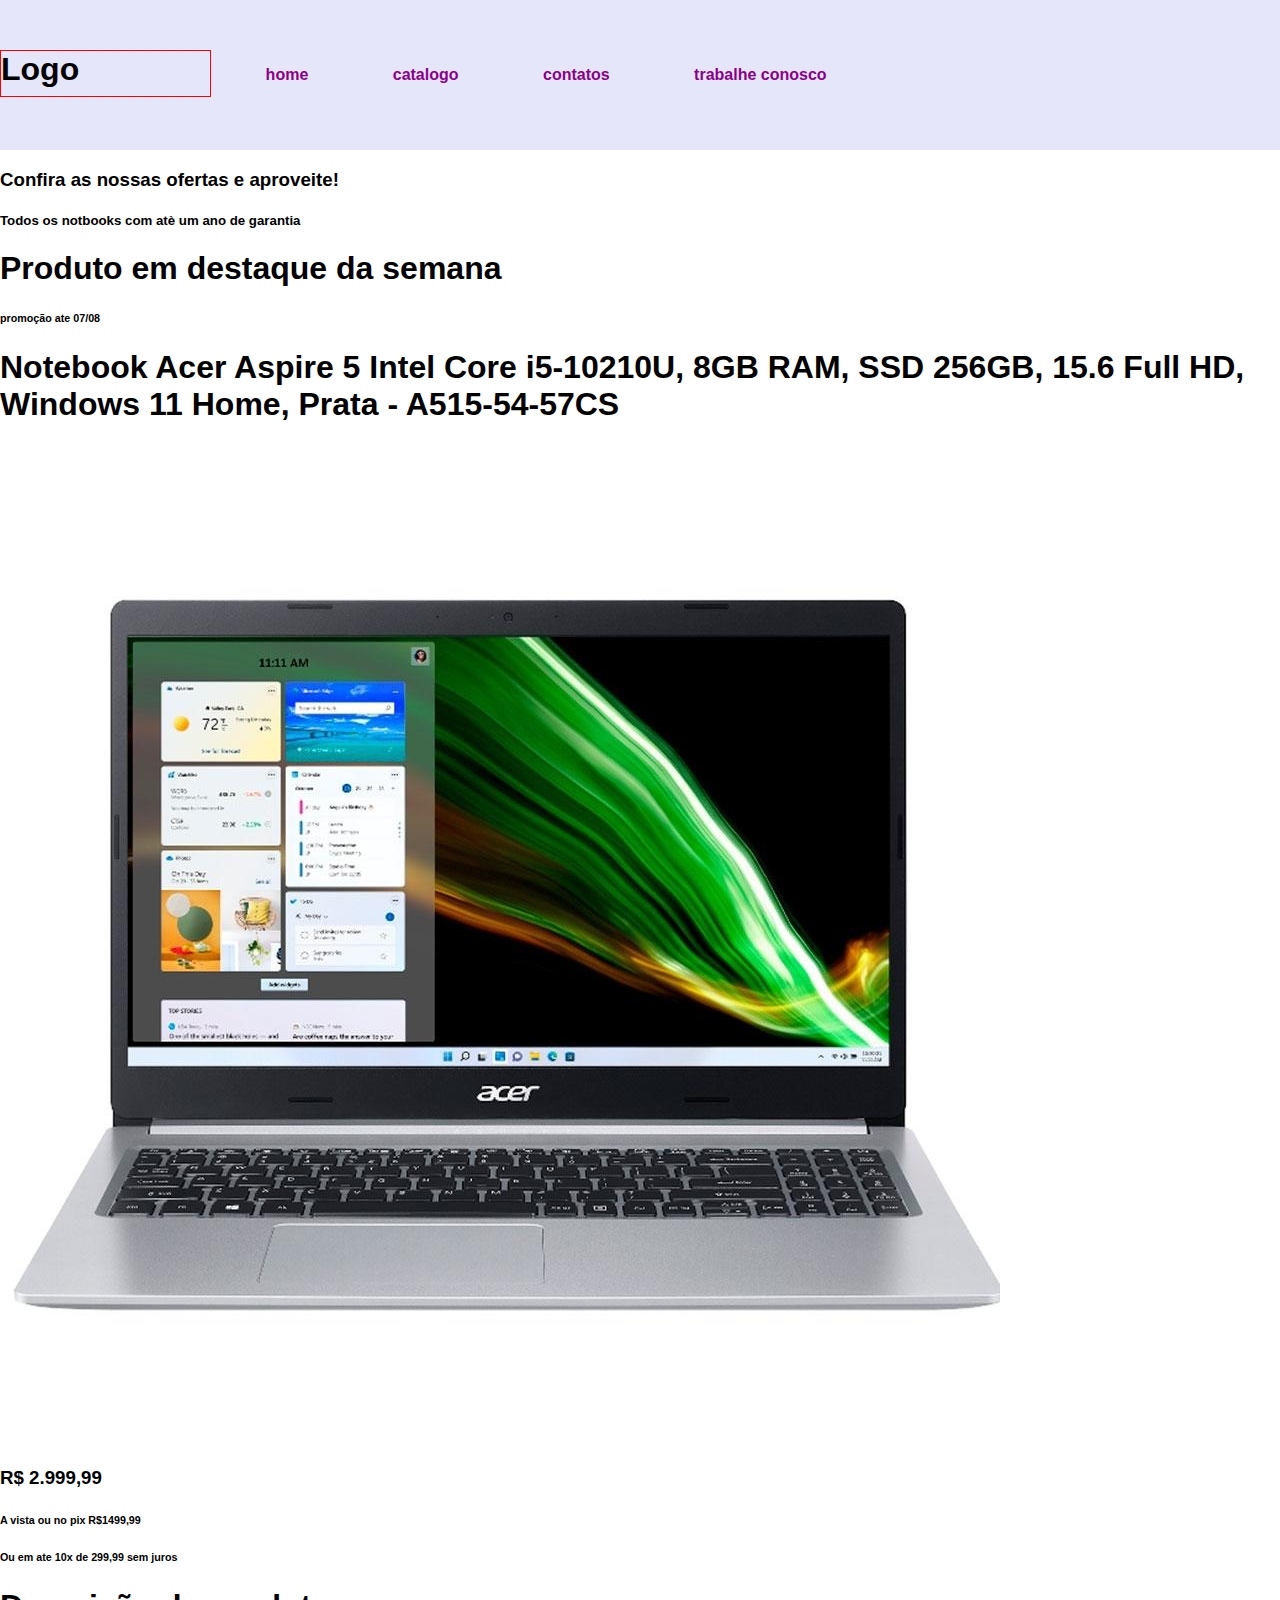
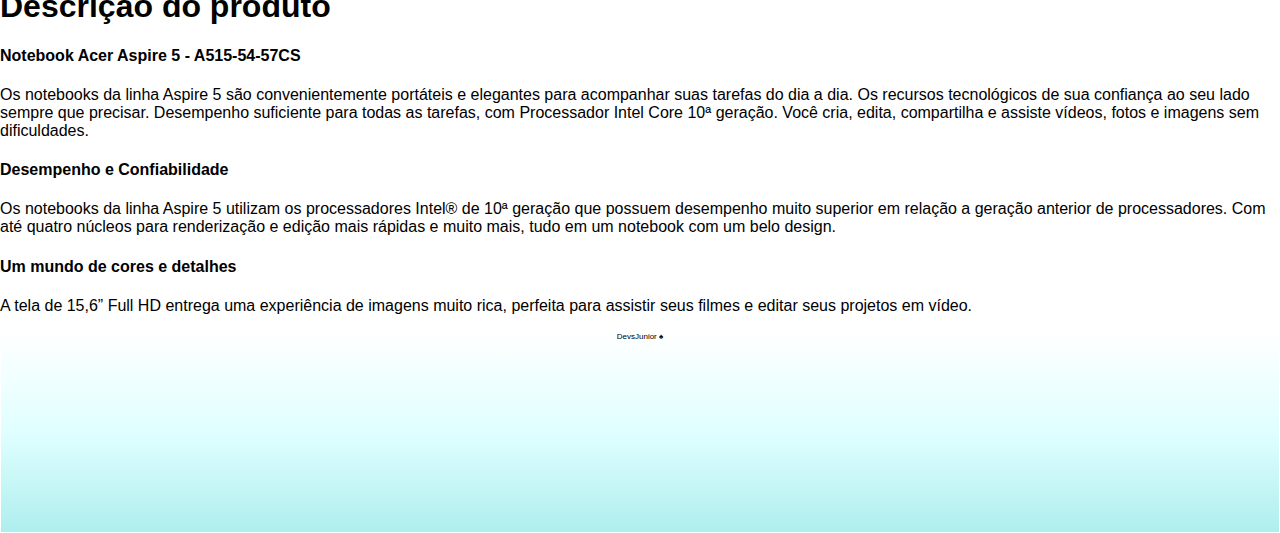
<file: index.html>
<!DOCTYPE html>
<html lang="pt-br">
<head>
    <meta charset="UTF-8">
    <meta http-equiv="X-UA-Compatible" content="IE=edge">
    <meta name="viewport" content="width=device-width, initial-scale=1.0">
    <link rel="stylesheet" type="text/css" href="styled.css">
    <title>EletroC&A</title>
</head>
<body class="alinhamento">
    <header class="cabecalho">
        <h1 class="logo">Logo</h1>
        <ul class="menu">
            <li><a href="./index.html">HOME</a></li>
            <li><a href="./pages/catalogo.html">CATALOGO</a></li>
            <li><a href="./pages/contatos.html">CONTATOS</a></li>
            <li><a href="./pages/trabalhe.html">TRABALHE CONOSCO</a></li>
        </ul>
    </header>
    <div class="pos-cabecalho">
    <h3>Confira as nossas ofertas e aproveite!</h3>
    <h5>Todos os notbooks com atè um ano de garantia</h5>
</div>
<h1 class="titulo-capa">Produto em destaque da semana</h1>
<h6 class="subtitulo-capa">promoção ate 07/08</h6>

<div class="promo">
    <h1>Notebook Acer Aspire 5 Intel Core i5-10210U, 8GB RAM, SSD 256GB, 15.6 Full HD, Windows 11 Home, Prata - A515-54-57CS    </h1>
    <img src="./imgs/not1.jpg" alt="notbook frente">
    <h3>R$ 2.999,99</h3>
    <h6>A vista ou no pix R$1499,99</h6>
    <h6>Ou em ate 10x de 299,99 sem juros</h6>
    <h1>Descrição do produto</h1>
    <h4>Notebook Acer Aspire 5 - A515-54-57CS</h4>
    <p>
        Os notebooks da linha Aspire 5 são convenientemente portáteis e elegantes para acompanhar suas tarefas do dia a dia. Os recursos tecnológicos de sua confiança ao seu lado sempre que precisar. Desempenho suficiente para todas as tarefas, com Processador Intel Core 10ª geração. Você cria, edita, compartilha e assiste vídeos, fotos e imagens sem dificuldades.</p>
    <h4>Desempenho e Confiabilidade</h4>
    <p>
        Os notebooks da linha Aspire 5 utilizam os processadores Intel® de 10ª geração que possuem desempenho muito superior em relação a geração anterior de processadores. Com até quatro núcleos para renderização e edição mais rápidas e muito mais, tudo em um notebook com um belo design.
        </p>
        <h4>Um mundo de cores e detalhes</h4>
    <p>
        A tela de 15,6” Full HD entrega uma experiência de imagens muito rica, perfeita para assistir seus filmes e editar seus projetos em vídeo.
        
        </p>
</div>

    <footer>
        DevsJunior &#9824
    </footer>
    <link rel="stylesheet" href="styled.css">
    
</body>
</html>
</file>
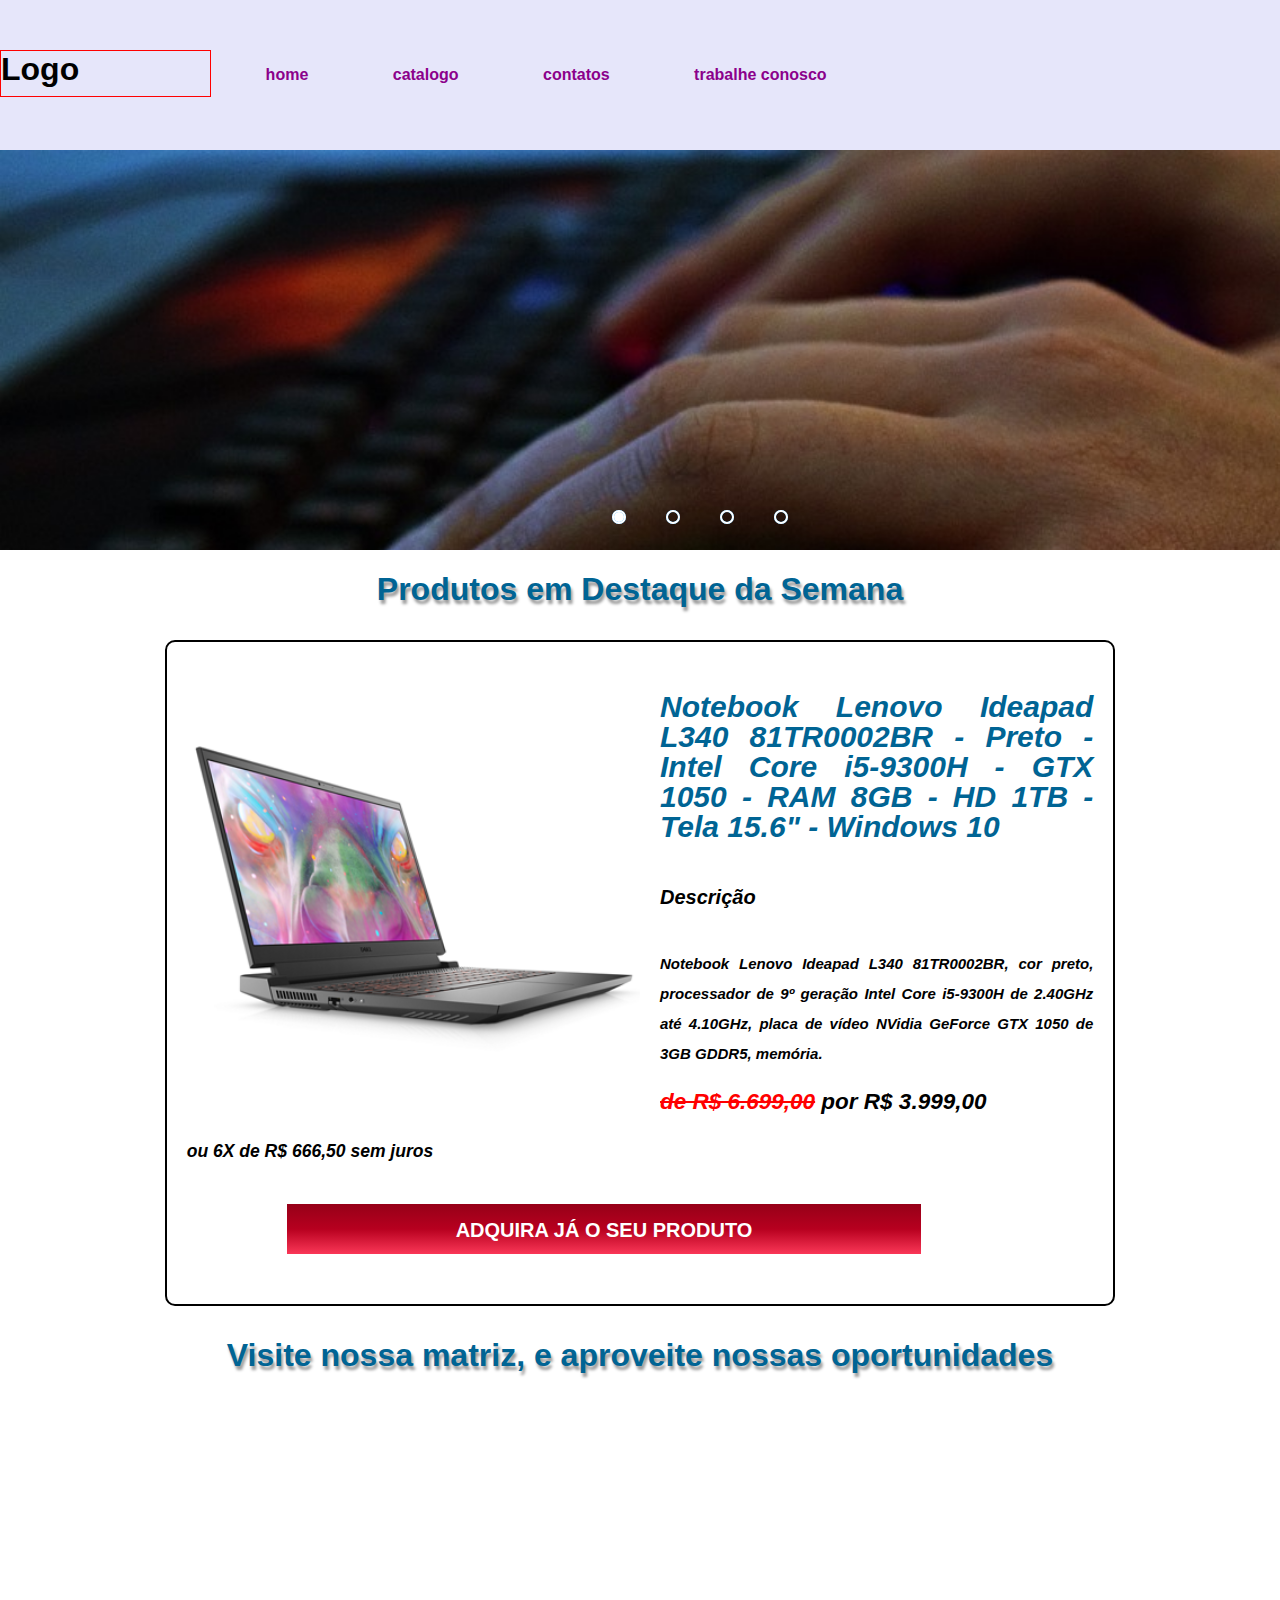
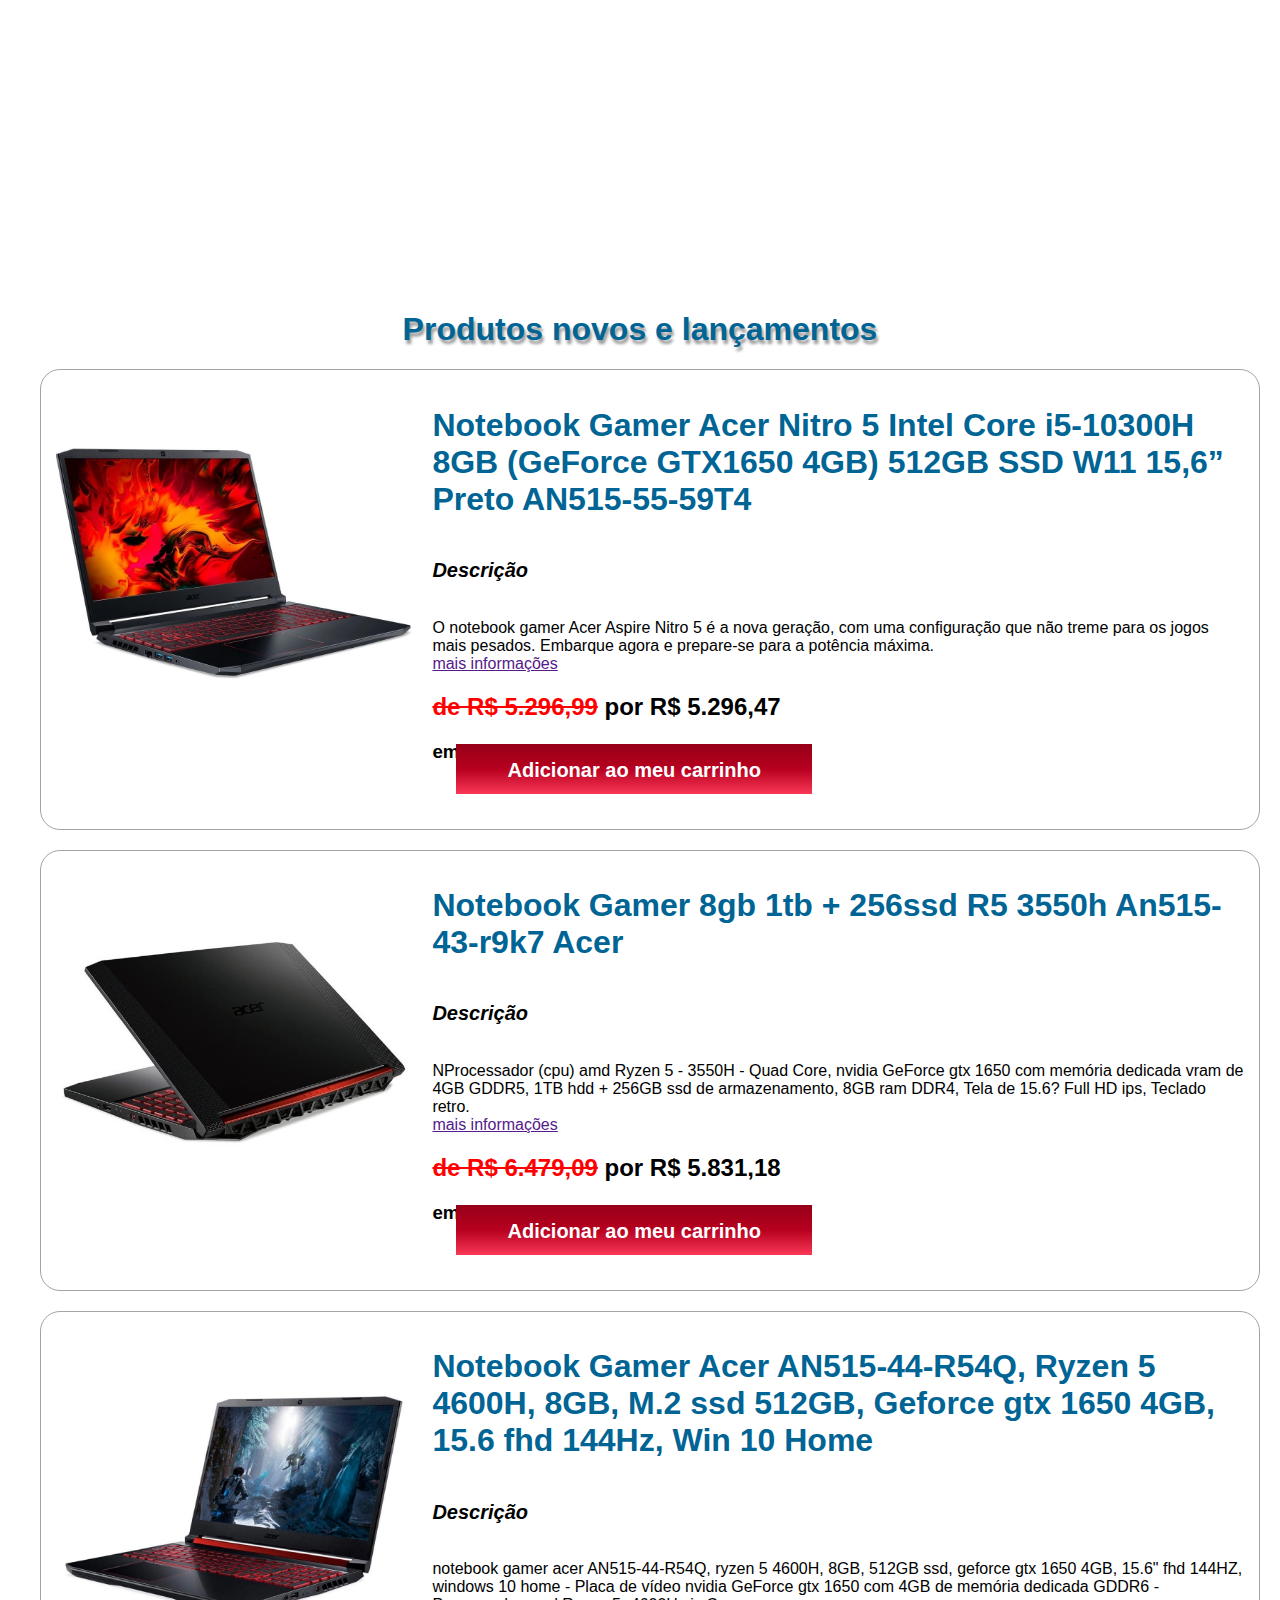
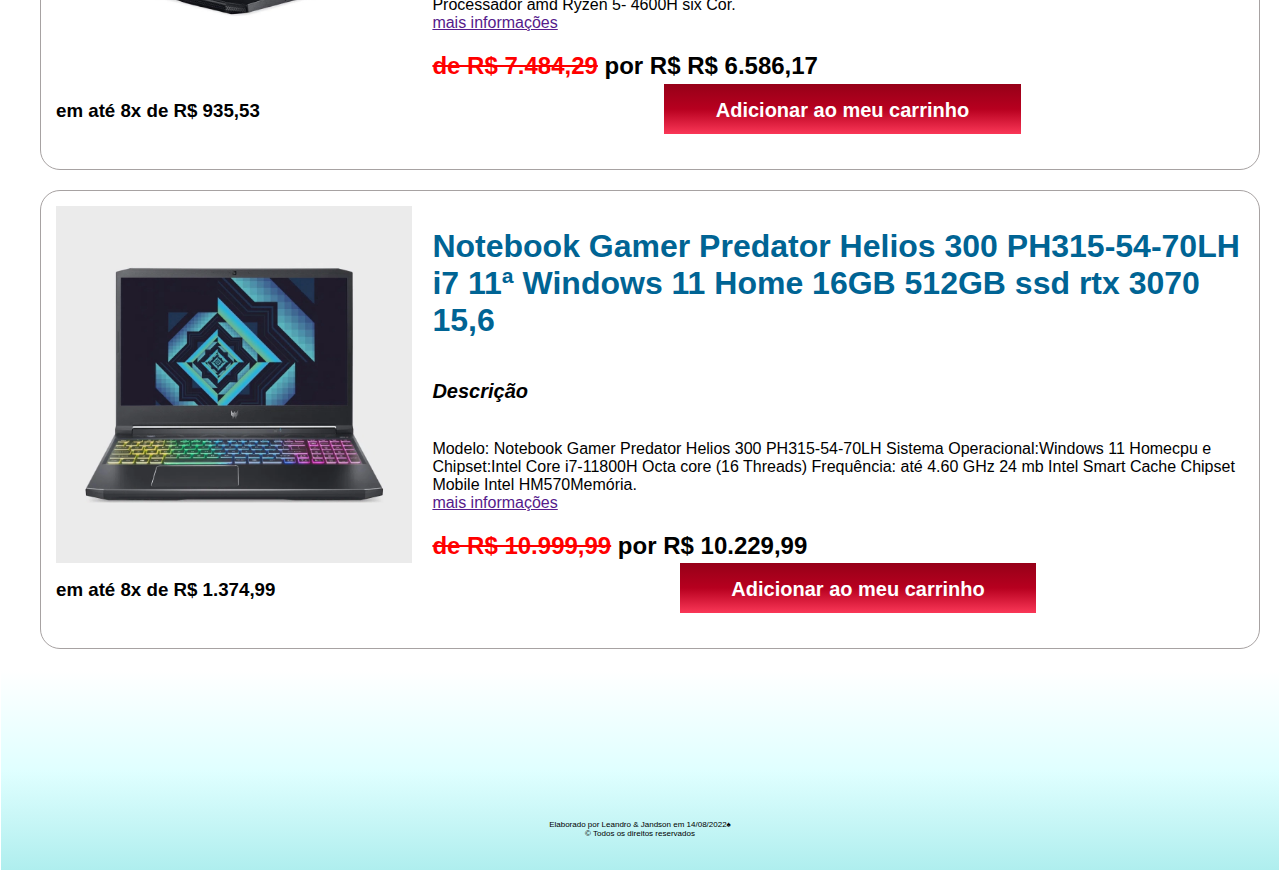
<file: pages/index.html>
<!DOCTYPE html>
<html lang="pt-br">
    <head>
        <meta charset="UTF-8">
        <meta http-equiv="X-UA-Compatible" content="IE=edge">
        <meta name="viewport" content="width=device-width, initial-scale=1.0">
        <link rel="stylesheet" type="text/css" href="../styled.css">
        <title>EletroC&A</title>
    </head>
    <body>
        <header>
            <h1 class="logo">Logo</h1>
            <ul class="menu">
                <li><a href="/">HOME</a></li>
                <li><a href="../pages/catalogo.html">CATALOGO</a></li>
                <li><a href="../pages/contatos.html">CONTATOS</a></li>
                <li><a href="../pages/trabalhe.html">TRABALHE CONOSCO</a></li>
            </ul>
        </header>            
        <div class="slider">
            <div class="slides">
                <!--Início rádio buttons-->
                <input type="radio" name="radio-btn" id="radio1">
                <input type="radio" name="radio-btn" id="radio2">
                <input type="radio" name="radio-btn" id="radio3">
                <input type="radio" name="radio-btn" id="radio4">
                <!--Fim rádio buttons-->

                <!--slide imagens-->
                <div class="slide first">
                    <img class="imagens" src="../imgs/keyboard.jpg">
                </div>

                <div class="slide">
                    <img class="imagens" src="../imgs/gamer.jpg">
                </div>

                <div class="slide">
                    <img class="imagens" src="../imgs/gaming.jpg">
                </div>

                <div class="slide">
                    <img class="imagens" src="../imgs/gamer02.jpg">
                </div>

                <!--Fim slide imagens-->

                <!--Começo navegação-->
                <div class="navegacao">
                    <div class="auto-btn1"></div>
                    <div class="auto-btn2"></div>
                    <div class="auto-btn3"></div>
                    <div class="auto-btn4"></div>
                </div>

            </div>

            <div class="manual-navegacao">
                <label for="radio1" class="manual-btn"></label>
                <label for="radio2" class="manual-btn"></label>
                <label for="radio3" class="manual-btn"></label>
                <label for="radio4" class="manual-btn"></label>
            </div>

        </div>

        <!--termina aqui-->
        <main>
            <section>
                <h1 class="titulo-secoes">Produtos em Destaque da Semana</h1>
                <ul class="opcoes">
                    <li>
                        <img class="promocao-principal" src="../imgs/notebook.png">
                        <h1 class="text-box, titulo-anuncio">Notebook Lenovo Ideapad L340 81TR0002BR - Preto - Intel Core i5-9300H - GTX 1050 - RAM 8GB - HD 1TB - Tela 15.6" - Windows 10</h1>  
                        <h2 class="text-box">Descrição</h2>
                        <p>Notebook Lenovo Ideapad L340 81TR0002BR, cor preto, processador de 9º geração Intel Core i5-9300H de 2.40GHz até 4.10GHz, placa de vídeo NVidia GeForce GTX 1050 de 3GB GDDR5, memória.
                        <h2><span class="riscado">de R$ 6.699,00</span> por R$ 3.999,00</h2>
                        <h3>ou 6X de R$ 666,50 sem juros</h3>
                        <button class="adquira-produto">ADQUIRA JÁ O SEU PRODUTO</button>
                    </li>
                </ul>       
            </section>

            <section>
                <h1 class="titulo-secoes">Visite nossa matriz, e aproveite nossas oportunidades</h1>
                <div>
                    <iframe class="mapa-local" src="https://www.google.com/maps/embed?pb=!1m18!1m12!1m3!1d3696.260510563823!2d-51.411275282445075!3d-22.116040975865374!2m3!1f0!2f0!3f0!3m2!1i1024!2i768!4f13.1!3m3!1m2!1s0x9493f43dcb839edf%3A0x4938875dc526bddd!2sPrudenshopping!5e0!3m2!1spt-BR!2sbr!4v1656970861054!5m2!1spt-BR!2sbr" width="" height="" style="border:0;" allowfullscreen="" loading="lazy" referrerpolicy="no-referrer-when-downgrade"></iframe>
                </div>
            </section>

            <section>
                <div>
                    <h1 class="titulo-secoes">Produtos novos e lançamentos</h1>
                    <ul>
                        <li class="produtos-novos-lancamentos">
                            <img class="imagem-produtos-lancamentos" src="../imgs/notebook_01.webp">
                            <h1 class="text-box, titulo-anuncio">Notebook Gamer Acer Nitro 5 Intel Core i5-10300H 8GB (GeForce GTX1650 4GB) 512GB SSD W11 15,6” Preto AN515-55-59T4</h1>  
                            <h2 class="text-box">Descrição</h2>
                            <p>O notebook gamer Acer Aspire Nitro 5 é a nova geração, com uma configuração que não treme para os jogos mais pesados. Embarque agora e prepare-se para a potência máxima.<br>
                            <a href="">mais informações</a> </p>
                            <h2><span class="riscado">de R$ 5.296,99</span> por R$ 5.296,47</h2>
                            <h3 class="inline">em até 12x de R$ 441,41</h3>
                            <button class="adicionar-carrinho">Adicionar ao meu carrinho</button>
                        </li>

                        <li class="produtos-novos-lancamentos">
                            <img class="imagem-produtos-lancamentos" src="../imgs/notebook_02.webp">
                            <h1 class="text-box, titulo-anuncio">Notebook Gamer 8gb 1tb + 256ssd R5 3550h An515-43-r9k7 Acer</h1>  
                            <h2 class="text-box">Descrição</h2>
                            <p>NProcessador (cpu) amd Ryzen 5 - 3550H - Quad Core, nvidia GeForce gtx 1650 com memória dedicada vram de 4GB GDDR5, 1TB hdd + 256GB ssd de armazenamento, 8GB ram DDR4, Tela de 15.6? Full HD ips, Teclado retro.<br>
                            <a href="">mais informações</a></p>
                            <h2><span class="riscado">de R$ 6.479,09</span> por R$ 5.831,18</h2>
                            <h3 class="inline">em até 8x de R$ 728,89</h3>
                            <button class="adicionar-carrinho">Adicionar ao meu carrinho</button>
                        </li>
                        
                        <li class="produtos-novos-lancamentos">
                            <img class="imagem-produtos-lancamentos" src="../imgs/notebook_03.webp">
                            <h1 class="text-box, titulo-anuncio">Notebook Gamer Acer AN515-44-R54Q, Ryzen 5 4600H, 8GB, M.2 ssd 512GB, Geforce gtx 1650 4GB, 15.6 fhd 144Hz, Win 10 Home</h1>  
                            <h2 class="text-box">Descrição</h2>
                            <p>notebook gamer acer AN515-44-R54Q, ryzen 5 4600H, 8GB, 512GB ssd, geforce gtx 1650 4GB, 15.6" fhd 144HZ, windows 10 home - Placa de vídeo nvidia GeForce gtx 1650 com 4GB de memória dedicada GDDR6 - Processador amd Ryzen 5- 4600H six Cor.<br>
                            <a href="">mais informações</a></p>
                            <h2><span class="riscado">de R$ 7.484,29</span> por R$ R$ 6.586,17</h2>
                            <h3 class="inline">em até 8x de R$ 935,53</h3>
                            <button class="adicionar-carrinho">Adicionar ao meu carrinho</button>
                        </li>
                        



                        <li class="produtos-novos-lancamentos">
                            <img class="imagem-produtos-lancamentos" src="../imgs/notebook_04.webp">
                            <h1 class="text-box, titulo-anuncio">Notebook Gamer Predator Helios 300 PH315-54-70LH i7 11ª Windows 11 Home 16GB 512GB ssd rtx 3070 15,6</h1>  
                            <h2 class="text-box">Descrição</h2>
                            <p>Modelo: Notebook Gamer Predator Helios 300 PH315-54-70LH Sistema Operacional:Windows 11 Homecpu e Chipset:Intel Core i7-11800H Octa core (16 Threads) Frequência: até 4.60 GHz 24 mb Intel Smart Cache Chipset Mobile Intel HM570Memória.</h2><br>
                            <a href="">mais informações</a></p>
                            <h2><span class="riscado">de R$ 10.999,99</span> por R$ 10.229,99</h2>
                            <h3 class="inline">em até 8x de R$ 1.374,99</h3>
                            <button class="adicionar-carrinho">Adicionar ao meu carrinho</button>
                        </li>

                    </ul>
                </div>
            </section>
                
        </main>

        <footer>
            <div class="rodape">Elaborado por Leandro & Jandson 
            em 14/08/2022&#9824<br>
            &#xa9 Todos os direitos reservados
            </div>
        </footer>
                
        <script src="../index.js"></script>
    </body>
</html>
</file>
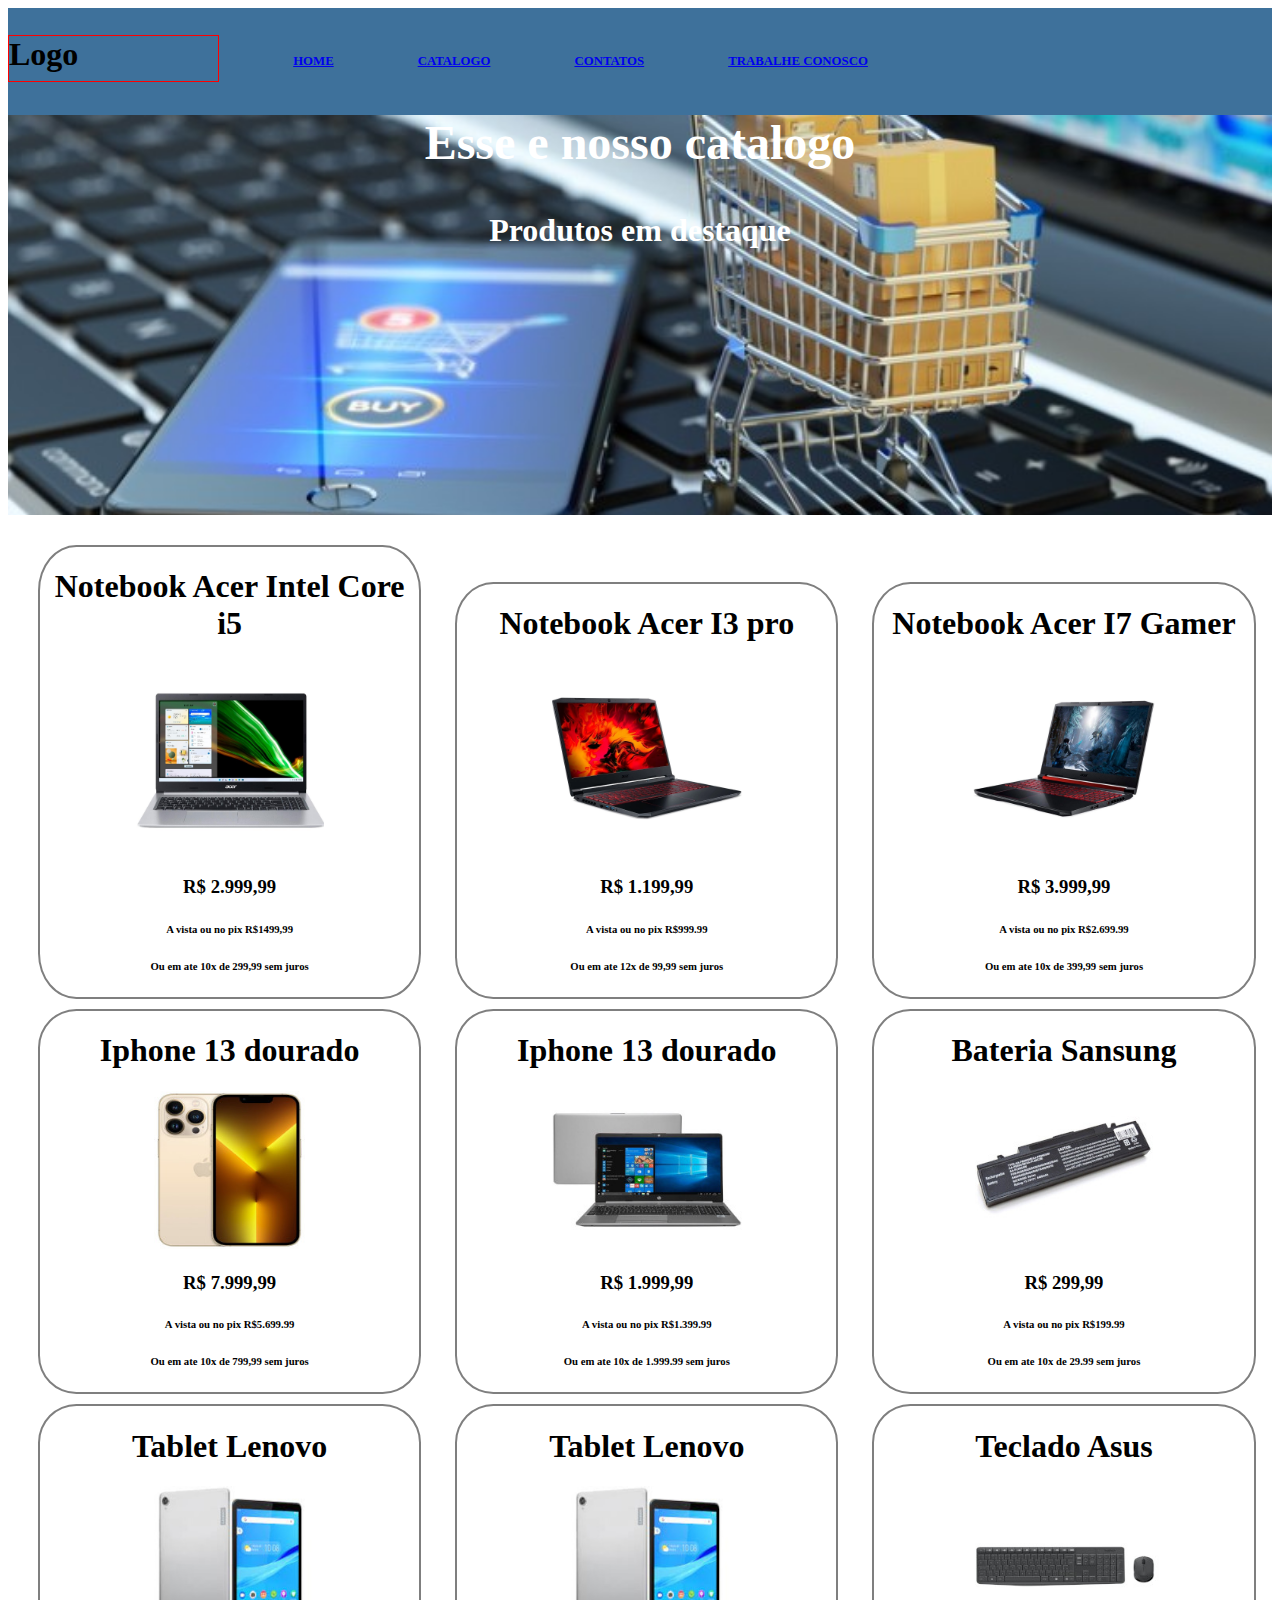
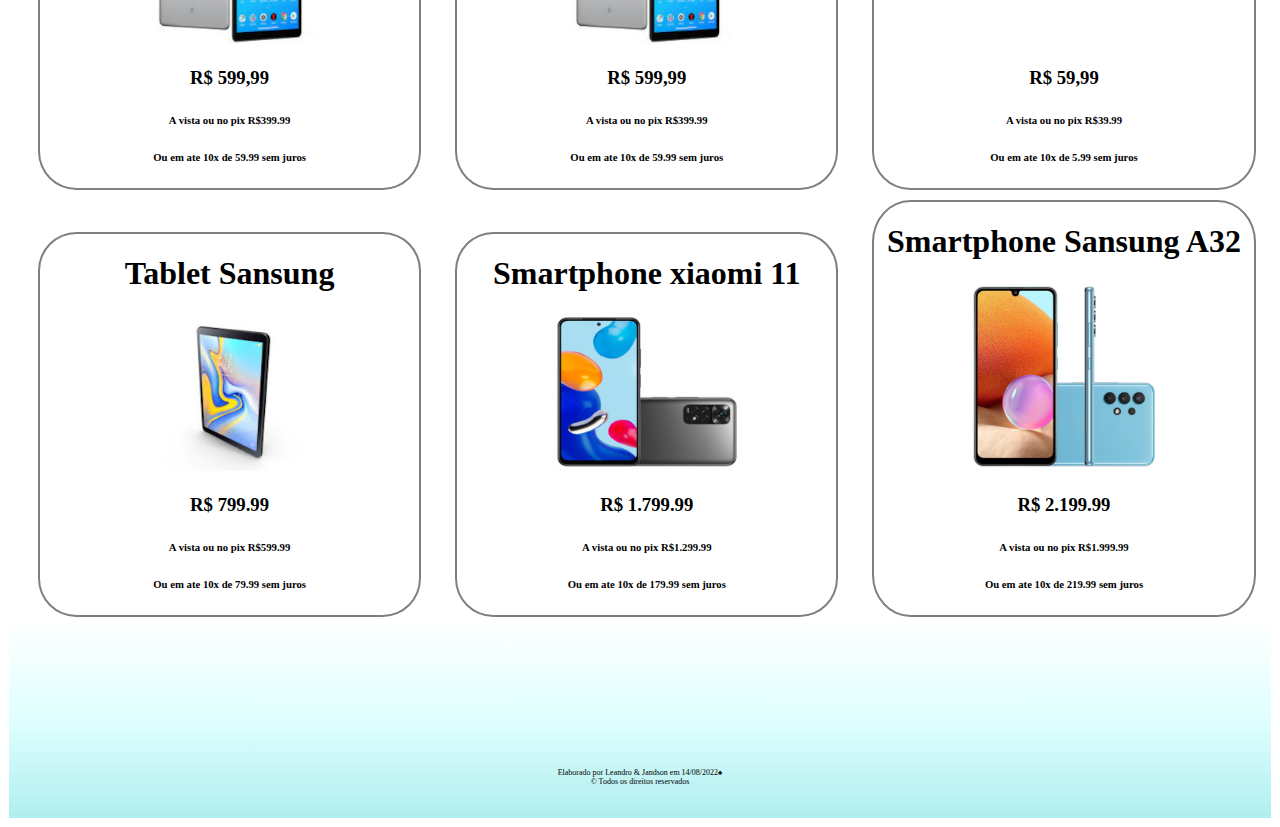
<file: pages/catalogo.html>
<!DOCTYPE html>
<html lang="pt-br">

<head>
    <meta charset="UTF-8">
    <meta http-equiv="X-UA-Compatible" content="IE=edge">
    <meta name="viewport" content="width=device-width, initial-scale=1.0">
    <title>EletroC&A</title>
</head>

<body>
    <header class="alinhamento">
        <h1 class="logo">Logo</h1>
        <ul class="menu">
            <li><a href="./index.html">HOME</a></li>
            <li><a href="./catalogo.html">CATALOGO</a></li>
            <li><a href="./contatos.html">CONTATOS</a></li>
            <li><a href="./trabalhe.html">TRABALHE CONOSCO</a></li>
        </ul>
    </header>
    <div class="titulos">
        <h2>Esse e nosso catalogo</h2>
        <h4>Produtos em destaque</h4>
    </div>
    <div class="catalogo1">
        <div class="prod">
            <h1>Notebook Acer Intel Core i5</h1>
            <img class="img" src="../imgs/not1.jpg" alt="notbook1">
            <h3>R$ 2.999,99</h3>
            <h6>A vista ou no pix R$1499,99</h6>
            <h6>Ou em ate 10x de 299,99 sem juros</h6>
        </div>
        <div class="prod">
            <h1>Notebook Acer I3 pro </h1>
            <img class="img2" src="../imgs/notebook_01.webp" alt="notbook2">
            <h3>R$ 1.199,99</h3>
            <h6>A vista ou no pix R$999.99</h6>
            <h6>Ou em ate 12x de 99,99 sem juros</h6>
        </div>
        <div class="prod">
            <h1>Notebook Acer I7 Gamer </h1>
            <img class="img" src="../imgs/notebook_03.webp" alt="notbook3">
            <h3>R$ 3.999,99</h3>
            <h6>A vista ou no pix R$2.699.99</h6>
            <h6>Ou em ate 10x de 399,99 sem juros</h6>
        </div>
        <div class="prod">
            <h1>Iphone 13 dourado </h1>
            <img class="img" src="../imgs/catalogo/iphone13.jpg" alt="Iphone13">
            <h3>R$ 7.999,99</h3>
            <h6>A vista ou no pix R$5.699.99</h6>
            <h6>Ou em ate 10x de 799,99 sem juros</h6>
        </div>
        <div class="prod">
            <h1>Iphone 13 dourado </h1>
            <img class="img" src="../imgs/catalogo/hp.jpg" alt="NotHp">
            <h3>R$ 1.999,99</h3>
            <h6>A vista ou no pix R$1.399.99</h6>
            <h6>Ou em ate 10x de 1.999.99 sem juros</h6>
        </div>
        <div class="prod">
            <h1>Bateria Sansung </h1>
            <img class="img" src="../imgs/catalogo/bateriasansung.jpg" alt="bateriasansung">
            <h3>R$ 299,99</h3>
            <h6>A vista ou no pix R$199.99</h6>
            <h6>Ou em ate 10x de 29.99 sem juros</h6>
        </div>
        <div class="prod">
            <h1>Tablet Lenovo</h1>
            <img class="img" src="../imgs/catalogo/tabletlenovo.jpg" alt="tabletlenovo">
            <h3>R$ 599,99</h3>
            <h6>A vista ou no pix R$399.99</h6>
            <h6>Ou em ate 10x de 59.99 sem juros</h6>
        </div>
        <div class="prod">
            <h1>Tablet Lenovo</h1>
            <img class="img" src="../imgs/catalogo/tabletlenovo.jpg" alt="tabletlenovo">
            <h3>R$ 599,99</h3>
            <h6>A vista ou no pix R$399.99</h6>
            <h6>Ou em ate 10x de 59.99 sem juros</h6>
        </div>
        <div class="prod">
            <h1>Teclado Asus</h1>
            <img class="img" src="../imgs/catalogo/teclado.jpg" alt="teclado">
            <h3>R$ 59,99</h3>
            <h6>A vista ou no pix R$39.99</h6>
            <h6>Ou em ate 10x de 5.99 sem juros</h6>
        </div>
        <div class="prod">
            <h1>Tablet Sansung</h1>
            <img class="img" src="../imgs/catalogo/tabletsansung.jpg" alt="tabletsansung">
            <h3>R$ 799.99</h3>
            <h6>A vista ou no pix R$599.99</h6>
            <h6>Ou em ate 10x de 79.99 sem juros</h6>
        </div>
        <div class="prod">
            <h1>Smartphone xiaomi 11</h1>
            <img class="img" src="../imgs/catalogo/xiaomi11.jpg" alt="xiaomi11">
            <h3>R$ 1.799.99</h3>
            <h6>A vista ou no pix R$1.299.99</h6>
            <h6>Ou em ate 10x de 179.99 sem juros</h6>
        </div>
        <div class="prod">
            <h1>Smartphone Sansung A32</h1>
            <img class="img" src="../imgs/catalogo/sansunga32.jpg" alt="Sansung A32">
            <h3>R$ 2.199.99</h3>
            <h6>A vista ou no pix R$1.999.99</h6>
            <h6>Ou em ate 10x de 219.99 sem juros</h6>
        </div>
    </div>
    <footer>
        <div class="rodape">Elaborado por Leandro & Jandson 
        em 14/08/2022&#9824<br>
        &#xa9 Todos os direitos reservados
        </div>
    </footer>

    <link rel="stylesheet" href="../styles/catalogo.css">
</body>

</html>
</file>
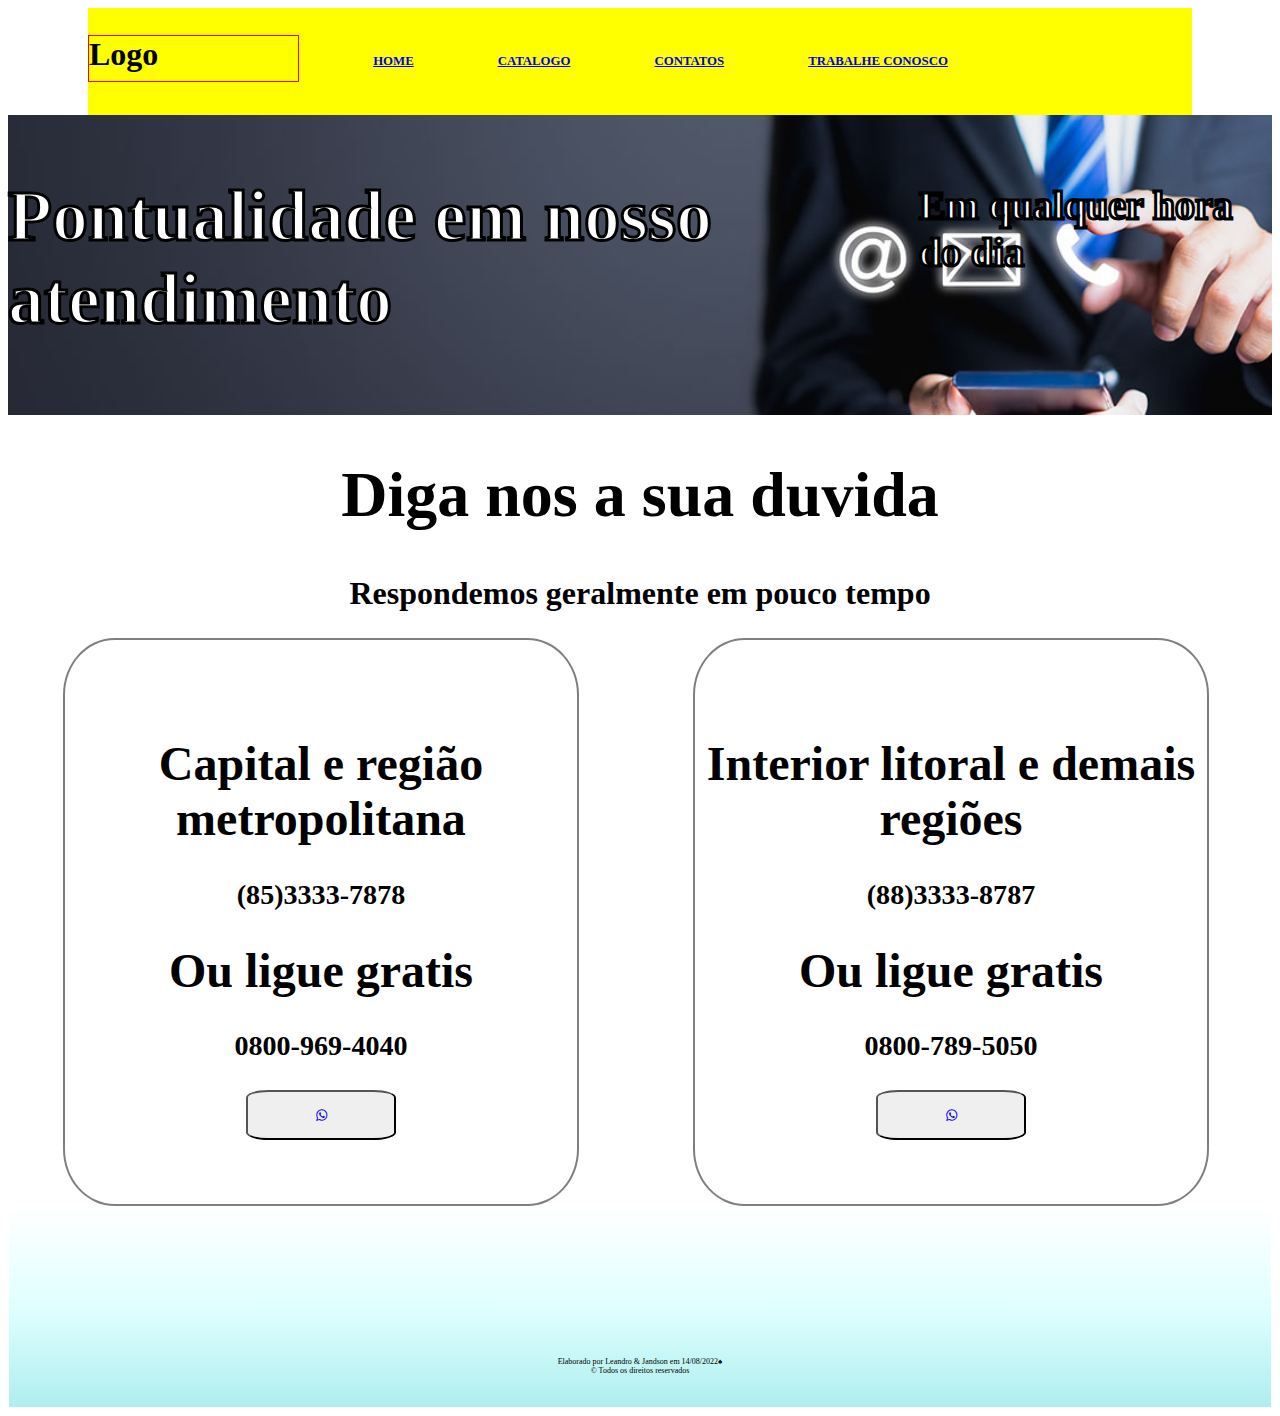
<file: pages/contatos.html>
<!DOCTYPE html>
<html lang="pt-br">

<head>
    <meta charset="UTF-8">
    <meta http-equiv="X-UA-Compatible" content="IE=edge">
    <meta name="viewport" content="width=device-width, initial-scale=1.0">
    <link rel="stylesheet" href="https://cdnjs.cloudflare.com/ajax/libs/font-awesome/4.5.0/css/font-awesome.min.css">
    <title>EletroC&A</title>
</head>

<body>
    <header class="alinhamento">
        <h1 class="logo">Logo</h1>
        <ul class="menu">
            <li><a href="./index.html">HOME</a></li>
            <li><a href="./catalogo.html">CATALOGO</a></li>
            <li><a href="./contatos.html">CONTATOS</a></li>
            <li><a href="./trabalhe.html">TRABALHE CONOSCO</a></li>
        </ul>
    </header>
    <div class="subcabecalho">
        <h2>Pontualidade em nosso atendimento</h2>
        <h5>Em qualquer hora do dia</h5>
    </div>
    <div class="corpo">
        <h1 class="titulos">Diga nos a sua duvida</h1>
        <h2 class="subtitulo">Respondemos geralmente em pouco tempo</h2>
        <div>
            <div class="capital">
                <h1>Capital e região metropolitana</h1>
                <h3>(85)3333-7878</h3>
                <h1>Ou ligue gratis</h1>
                <h3>0800-969-4040</h3>
                <button class="botao"><a href="https://wa.me/5585987749362" target="_blank">
                        <i class="fa fa-whatsapp"></i>
                    </a>
                </button>
            </div>
            <div class="interior">
                <h1>Interior litoral e demais regiões</h1>
                <h3>(88)3333-8787</h3>
                <h1>Ou ligue gratis</h1>
                <h3>0800-789-5050</h3>
                <button class="botao"><a href="https://wa.me/5585987749362" target="_blank">
                        <i class="fa fa-whatsapp"></i>
                    </a>
                </button>
            </div>
        </div>
        <footer>
            <div class="rodape">Elaborado por Leandro & Jandson 
            em 14/08/2022&#9824<br>
            &#xa9 Todos os direitos reservados
            </div>
        </footer>

        <link rel="stylesheet" href="../styles/contatos.css">
</body>

</html>
</file>
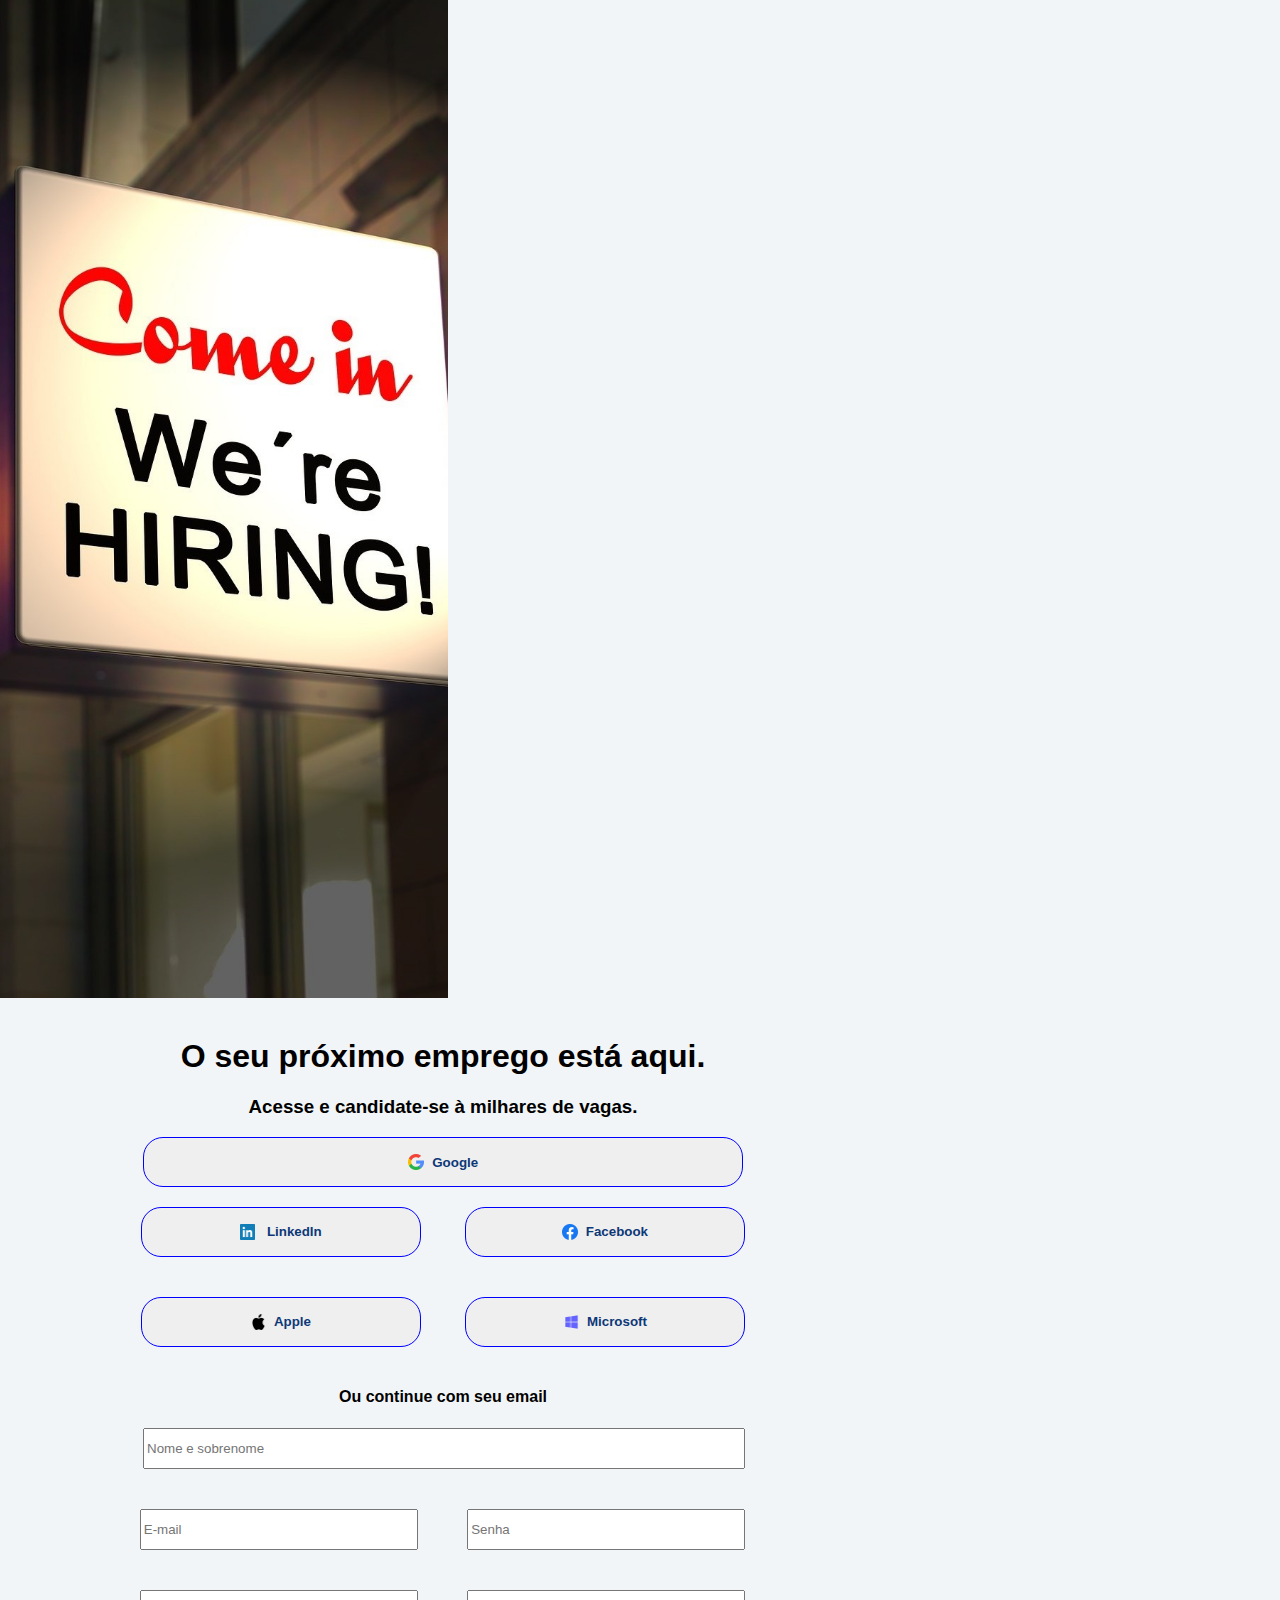
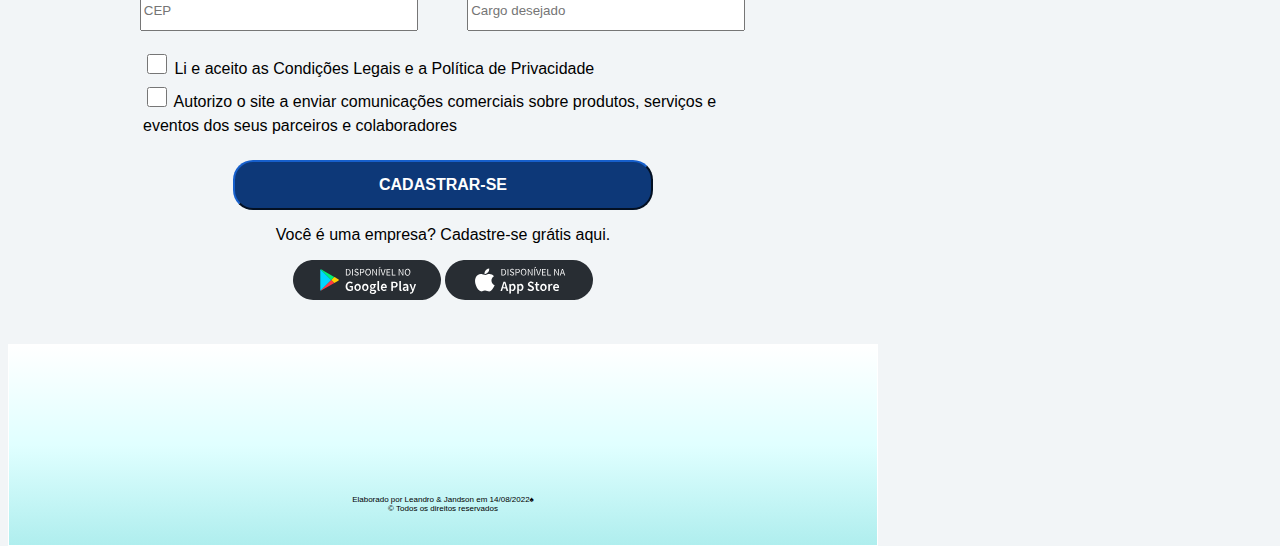
<file: pages/trabalhe.html>
<!DOCTYPE html>
<html lang="pt-br">

<head>
    <meta charset="UTF-8">
    <meta http-equiv="X-UA-Compatible" content="IE=edge">
    <meta name="viewport" content="width=device-width, initial-scale=1.0">
    <link rel="stylesheet" type="text/css" href="../styles/trabalhe.css">
    <title>Trabalhe conosco</title>
</head>

<body>
    <header>

    </header>

    <div class="imagem-lateral"></div>
    <div class="limpa"></div>
    <div class="cadastro">
        <div class="conteudo-interno">
            <h1>O seu próximo emprego está aqui.</h1>
            <h3>Acesse e candidate-se à milhares de vagas.</h3>
            <div class="botoes">
                <a href="https://accounts.google.com/o/oauth2/v2/auth/oauthchooseaccount?response_type=code&client_id=445241175380-reeapd4i0gkerf9gqkmhuo38ik8g1vbo.apps.googleusercontent.com&redirect_uri=https%3A%2F%2Flogin.infojobs.com.br%2Fsignin-oidc-google&scope=openid%20profile%20email&state=[base64]&flowName=GeneralOAuthFlow"><button class="button-google"><img class="icone-google" src="../imgs/google.png">Google</button></a>
                <a href="https://www.linkedin.com/uas/login?session_redirect=%2Foauth%2Fv2%2Flogin-success%3Fapp_id%3D108833024%26auth_type%3DAC%26flow%3D%257B%2522scope%2522%253A%2522r_liteprofile%2Br_emailaddress%2522%252C%2522appId%2522%253A108833024%252C%2522authorizationType%2522%253A%2522OAUTH2_AUTHORIZATION_CODE%2522%252C%2522redirectUri%2522%253A%2522https%253A%252F%252Flogin.infojobs.com.br%252Fsignin-oidc-linkedin%2522%252C%2522currentStage%2522%253A%2522LOGIN_SUCCESS%2522%252C%2522currentSubStage%2522%253A0%252C%2522authFlowName%2522%253A%2522generic-permission-list%2522%252C%2522creationTime%2522%253A1659310933612%252C%2522state%2522%253A%[base64]%2522%257D&fromSignIn=1&trk=oauth&cancel_redirect=%2Foauth%2Fv2%2Flogin-cancel%3Fapp_id%3D108833024%26auth_type%3DAC%26flow%3D%257B%2522scope%2522%253A%2522r_liteprofile%2Br_emailaddress%2522%252C%2522appId%2522%253A108833024%252C%2522authorizationType%2522%253A%2522OAUTH2_AUTHORIZATION_CODE%2522%252C%2522redirectUri%2522%253A%2522https%253A%252F%252Flogin.infojobs.com.br%252Fsignin-oidc-linkedin%2522%252C%2522currentStage%2522%253A%2522LOGIN_SUCCESS%2522%252C%2522currentSubStage%2522%253A0%252C%2522authFlowName%2522%253A%2522generic-permission-list%2522%252C%2522creationTime%2522%253A1659310933612%252C%2522state%2522%253A%[base64]%2522%257D"><button class="botao-midia-social-01"><img class="icones" src="../imgs/linkedin.png"> LinkedIn</button></a>
                <a href="https://www.facebook.com/login.php?skip_api_login=1&api_key=1300724300385148&kid_directed_site=0&app_id=1300724300385148&signed_next=1&next=https%3A%2F%2Fwww.facebook.com%2Fv3.3%2Fdialog%2Foauth%3Fclient_id%3D1300724300385148%26scope%3Demail%26response_type%3Dcode%26redirect_uri%3Dhttps%253A%252F%252Flogin.infojobs.com.br%252Fsignin-oidc-facebook%26state%[base64]%26ret%3Dlogin%26fbapp_pres%3D0%26logger_id%3D84fbecdf-ae55-49d4-9c22-4c01bea35564%26tp%3Dunspecified&cancel_url=https%3A%2F%2Flogin.infojobs.com.br%2Fsignin-oidc-facebook%3Ferror%3Daccess_denied%26error_code%3D200%26error_description%3DPermissions%2Berror%26error_reason%3Duser_denied%26state%[base64]%23_%3D_&display=page&locale=pt_BR&pl_dbl=0"><button class="botao-midia-social-02"><img class="icones" src="../imgs/facebook-logo-2019.png">Facebook</button></a>
                <a href="https://appleid.apple.com/auth/authorize?client_id=br.com.infojobs.identity&scope=openid%20email%20name&response_type=code&redirect_uri=https%3A%2F%2Flogin.infojobs.com.br%2Fsignin-oidc-apple&state=[base64]&response_mode=form_post"><button class="botao-midia-social-01"><img class="icones" src="../imgs/apple.png">Apple</button></a>
                <a href="https://login.microsoftonline.com/common/oauth2/v2.0/authorize?client_id=b869d181-ce3a-4f70-8a30-6414892ee67e&response_type=code&redirect_uri=https%3A%2F%2Flogin.infojobs.com.br%2Fsignin-oidc&scope=https%3A%2F%2Fgraph.microsoft.com%2Fuser.read%20openid%20profile%20email&code_challenge=mHkAv_YKk0-Qe5aF2KUQkluHaTXIPyMzAMnn4-UuH5s&code_challenge_method=S256&state=[base64]&prompt=select_account"><button class="botao-midia-social-02"><img class="icones" src="../imgs/windows.png">Microsoft</button></a>
            </div>

            <h4>Ou continue com seu email</h4>
            <div class="botoes">
                <input  class="nome-sobrenome" type="text" name="nome" id="nome" placeholder="Nome e sobrenome">
                <input class="input-01" type="text" name="email" id="email" placeholder="E-mail">
                <input class="input-02" type="text" name="senha" id="senha" placeholder="Senha">
                <input class="input-01" type="number" name="CEP" id="CEP" placeholder="CEP">
                <input class="input-02" type="text" name="cargo" id="cargo" placeholder="Cargo desejado">
            </div>
            <div class="checkbox">
                <input class="tamanho-checkbox" type="checkbox" name="aceita" id="aceita"> <label> Li e aceito as Condições Legais e a Política de Privacidade</label><br>
                <input class="tamanho-checkbox" type="checkbox" name="aceita" id="aceita"> <label> Autorizo o site a enviar comunicações comerciais sobre produtos, serviços e eventos dos seus parceiros e colaboradores</label>
            </div>    
            <button class="cadastre-se" >CADASTRAR-SE</button>
            <P>Você é uma empresa? Cadastre-se grátis aqui.</P>
            <img src="../imgs/android-button.svg">
            <img src="../imgs/apple-button.svg">
        </div>
        <footer>
            <div class="rodape">Elaborado por Leandro & Jandson 
            em 14/08/2022&#9824<br>
            &#xa9 Todos os direitos reservados
            </div>
        </footer>
    </div>

</body>

</html>
</file>
<file: styled.css>
/*Formatação geral*/
*{
	font-family: Helvetica, sans-serif;
}

body{
		margin:0;
		padding:0;
		width: 100%;
		height: 100vh;
		justify-content: center;
		align-items: center;
}
/**/


/*FORMATAÇÃO HEADER*/

header{
	background-color: #E6E6FA;
}

.logo{
	border: 1px solid red;
	display: inline-block;
	width: 209.17px;
	height: 44.83px;
}

/* .grupo-icones{
	float: right;
	width: 100px;
}

.icones{
	margin: 20px 0px 0px 0px;
	float: right;
	display: inline;
	width: 30px;
	height: 30px;
} */

/* .compras{
	margin: 15px 20px;
	float: right;
	cursor: pointer;
	width: 40px;
	height: 40px;
} */




.menu{
	display: inline-block;
	padding: 20px;

}


ul{
	text-decoration: none;

}


.menu li{
	display: inline-block;
	padding: 30px;
	padding-right: 50px;
	font-weight: bold;
	color: #0000CD;
	font-size: 16px;
    text-transform: lowercase;
}

.menu li a{
	text-decoration: none;
	color: #8B008B;
}

.menu li a:hover{
	color: #410287;
}




/*FORMATAÇÃO CORPO DO SITE*/
/*comeco antigo pos-cabecalho*/


  /*final antigo pos cabecalho*/

  /*Começo novo pós cabecalho*/
  
  .slider{
    margin: 0 auto;
    /* width: 800px; */
    width: 1350px;
    height: 400px;
    overflow: hidden;
    /* border: 1px solid red; */
}

.slides{
    width: 400%;
    height: 500px;
    display: flex;
}

.slides input{
    display:none;
}

.slide{
    width: 25%;
    position: relative;
    transition:2s;
}

.imagens{
    background-position: center;
}

.slide img{
    /* width: 800px; */
    width: 1500px;
    /* border: 1px solid red; */
    /*começo da configuração imagem*/
    /*final configuração da imagem*/

}

.manual-navegacao{
    position: absolute;
    /* width: 800px; */
    width: 1400px;
    margin-top:-140px;
    display: flex;
    justify-content: center;
}

.manual-btn{
    border:2px solid #fff;
    padding: 5px;
    border-radius: 10px;
    cursor:pointer;
    transition: 1s;
}

.manual-btn:not(:last-child){
    margin-right:40px;
}

.manual-btn:hover{
    background-color: #fff;
}

#radio1:checked ~ .first{
    margin-left:0;
}

#radio2:checked ~ .first{
    margin-left: -25%;
}

#radio3:checked ~ .first{
    margin-left: -50%;
}

#radio4:checked ~ .first{
    margin-left: -75%;
}

.navegacao div{
    border: 2px solid #20a6ff;
    padding:5px;
    border-radius: 10px;
    cursor: pointer;
    transition: 1s;
}

.navegacao{
    position: absolute;
    /* width: 800px; */
    width: 1400px;
    margin-top: 360px;
    display: flex;
    justify-content: center;
}

.navegacao div:not(:last-child){
    margin-right: 40px;
}

#radio1:checked ~ .navegacao .auto-btn1{
    background-color: #fff;
}

#radio2:checked ~ .navegacao .auto-btn2{
    background-color: #fff;
}

#radio3:checked ~ .navegacao .auto-btn3{
    background-color: #fff;
}

#radio4:checked ~ .navegacao .auto-btn4{
    background-color: #fff;
}
  /*Final novo pós cabecalho*/

  /*Formatação promoção*/
.alinhamento{
	margin: 0 auto;
}

  .opcoes{
	margin: 20px auto;
	width: 980px;
	padding: 10px;
	font-size: 15px;
	font-weight: bold;
	font-style: italic;
	line-height: 2.0em;
}

.text-box{
	font-weight: bold;
	font-size: 20px;
	padding: 20px;
	font-style: italic;
	text-align: justify-all;


}

.titulo-secoes{
	color: #006494;
	font-size: 2.0em;
	text-align: center;
	text-shadow: 2px 4px 3px rgba(0,0,0,0.4);
}

.opcoes li{
	display: inline-block;
	text-align: justify;
	vertical-align: top;
	margin: 0 1.5%;
	padding: 30px 20px;
	border: 2px solid #000000;
	border-radius: 10px;
}

.promocao-principal{
	margin-right: 20px;
	float: left;
	width: 50%;
}

.titulo-anuncio{
	color: #006494;
}

.riscado{
	text-decoration: line-through;
	color: red;
}


.adquira-produto{
	margin-left: 100px;
	margin-top: 20px;
	margin-bottom: 20px;
	cursor: pointer;
	padding: 15px;
	font-size: 20px;
	font-weight: bold;
	width: 70%;
	height: 50px;
	border: none;
	color: white;
	background-image: linear-gradient(to bottom, #960018,#b7001f,#fa3757);
}

/*Configuração do mapa*/
.mapa-local{
	width: 100%;
	height: 450px;
	margin: 20px auto;
}

/*Configuração produtos novos e lançamentos*/
ul{
	list-style: none;
}

.produtos-novos-lancamentos{
	margin-right:20px;
	margin-bottom: 20px;
	padding: 15px;
	border: 1px solid rgb(167, 162, 162);
	border-radius: 20px;
	float: left;
}

.produtos-novos-lancamentos:hover{
	font-size: 1.1em;
	border: 2px solid rgb(167, 162, 162);
}



.imagem-produtos-lancamentos{
	margin-right: 20px;
	float: left;
	width: 30%;
}



.inline{
	display: inline;
}

.adicionar-carrinho{
	margin-left: 400px;
	margin-top: -60px;
	margin-bottom: 20px;
	cursor: pointer;
	padding: 15px;
	font-size: 20px;
	font-weight: bold;
	width: 30%;
	height: 50px;
	border: none;
	color: white;
	background-image: linear-gradient(to bottom, #960018,#b7001f,#fa3757);
}

/*FORMATAÇÃO RODAPÉ*/
footer{
	border: 1px solid white;
	clear: both;
	height: 200px;
	background:linear-gradient(#fff,#E0FFFF, #AFEEEE);
	text-align: center;
	font-size: 0.5em;
}

.rodape{
	margin: 150px;
	justify-content: center;
	align-items: center;
}
</file>
<file: styles/catalogo.css>
.alinhamento{
	margin: 0 ;
	background-color: rgb(62, 113, 155);
}


.cabecalho {
    background-color: rgb(167, 162, 162);
    
}

.logo{
	border: 1px solid red;
	display: inline-block;
	width: 209.17px;
	height: 44.83px;
}

.menu{
	display: inline-block;

}
.titulos {
	text-align: center;
	background-image: url("../imgs/imgs/banerCat.jpg") ;
	background-repeat: no-repeat;
	background-size: cover;
	background-position: center;
	height: 400px;
	color: white;
	font-size: 2rem;
	margin-bottom: 20px;
	margin-top: -40px;
}

.menu li{
	display: inline-block;
	padding: 30px;
	padding-right: 50px;
	font-weight: bold;
	color: #1fd163;
	font-size: 0.8em;
}

.img1 {
	height: 50%;
	width: 50%;
}
.img2 {
	height: 50%;
	width: 50%;
}
.img3 {
	height: 50%;
	width: 50%;
}
.catalogo1 .prod{
	border-radius: 10%;
	max-width: 30%;
	max-height: 60%;
	text-align: center;
}

.prod{
	border-radius: 10%;
	border: solid 2px rgba(0, 0, 0, 0.5);
	display: inline-block;
	width: 30%;
	height: 60%;
	text-align: center;
	margin-left: 30px;
	margin-top: 10px;

}


.catalogo1 .img {
	height: 50%;
	width: 50%;
}
/*FORMATAÇÃO RODAPÉ*/
footer{
	border: 1px solid white;
	clear: both;
	height: 200px;
	background:linear-gradient(#fff,#E0FFFF, #AFEEEE);
	text-align: center;
	font-size: 0.5em;
}

.rodape{
	margin: 150px;
	justify-content: center;
	align-items: center;
}
</file>
<file: styles/contatos.css>
.alinhamento{
	margin: 0 80px;
	background-color: yellow;
}


.cabecalho {
    background-color: rgb(167, 162, 162);
    
}

.logo{
	border: 1px solid red;
	display: inline-block;
	width: 209.17px;
	height: 44.83px;
}

.menu{
	display: inline-block;

}

.menu li{
	display: inline-block;
	padding: 30px;
	padding-right: 50px;
	font-weight: bold;
	color: #0000CD;
	font-size: 0.8em;
}

.subcabecalho {
	background-image: url("../imgs/falecono.jpg");
	-webkit-text-stroke: 3px black;
	align-items: left;
	background-size: cover;
	background-repeat: no-repeat;
	background-position: center;
	display: flex;
	height: 300px;
	color: white;
	font-size: 3rem;
}
.capital {
	width: 38%;
	font-size: 1.5rem;
	display: inline-block;
	text-align: center;
	padding: 5vw 0vw 5vw 0vw;
	min-width:40vw;
	border: solid 2px rgba(0, 0, 0, 0.5);
	border-radius: 10%;
	margin-right: 55px;
	margin-left: 55px;
}
.interior {
	width: 38%;
	font-size: 1.5rem;
	display: inline-block;
	text-align: center;
	padding: 5vw 0vw 5vw 0vw;
	min-width:40vw;
	border: solid 2px rgba(0, 0, 0, 0.5);
	border-radius: 10%;
	margin-left: 55px;
	margin-right: 55px;
}
.botao {
border-radius: 15%;
width: 150px;
height: 50px;
}
.titulos {
	text-align: center;
	font-size: 4rem;
}
.subtitulo {
	text-align: center;
	font-size: 2rem;
}
/*FORMATAÇÃO RODAPÉ*/
footer{
	border: 1px solid white;
	clear: both;
	height: 200px;
	background:linear-gradient(#fff,#E0FFFF, #AFEEEE);
	text-align: center;
	font-size: 0.5em;
}

.rodape{
	margin: 150px;
	justify-content: center;
	align-items: center;
}
</file>
<file: styles/trabalhe.css>
Formatação geral
*{
	margin: 0px 0px;	
}



body{
	background-color: #f2f5f7;
	font-family: "Source Sans Pro",Helvetica,Arial,sans-serif;
	font-weight: 400;
}

.imagem-lateral{
	margin: -10px 0px 0px -10px;
	width: 450px;
	height: 1000px;
	float:left;
	background-image: url(../imgs/imagem-lateral-04.jpg);
	background-repeat: no-repeat;
	background-position: center;
	background-size: cover;
}

.cadastro{
	width: 870px;
	float: left;
	text-align: center;
}

.conteudo-interno{
	margin: 40px auto;
	width: 600px;
}



.botoes{
	width: 600px;
	margin: 0 auto;
}

.icone-google{
	vertical-align:text-bottom;
	margin-right: 8px;
	width:2.8%;
}

.icones{
	vertical-align:text-bottom;
	margin-right: 8px;
	width:5.8%;
}

.button-google{
	cursor: pointer;
	color:#0d3878;
	border-color:#0d3878;
	font-weight: 700;
	border: 1px solid blue;
	width: 100%;
	height: 50px;
	border-radius: 20px;
}

.botao-midia-social-01{
	cursor: pointer;
	color:#0d3878;
	border-color:#0d3878;
	font-weight: 700;
	margin: 20px 20px 20px -5px;
	border: 1px solid blue;
	width: 280px;
	height: 50px;
	border-radius: 20px;
}

.botao-midia-social-02{
	cursor: pointer;
	color:#0d3878;
	border-color:#0d3878;
	font-weight: 700;
	margin: 20px -5px 20px 20px;
	border: 1px solid blue;
	width: 280px;
	height: 50px;
	border-radius: 20px;
}


.nome-sobrenome{
	width: 99%;
	height: 35px;
	margin-bottom: 20px;
}

.input-01{
	margin: 20px 25px 20px -28px;
	width: 270px;
	height: 35px;

}

.input-02{
	margin: 20px -27px 20px 20px;
	width: 270px;
	height: 35px;

}

.checkbox{
	text-align: left;
	margin:0px 10px 25px 0px;
}

.tamanho-checkbox{
	height: 20px;
	width: 20px;
	margin-bottom:10px
}


.cadastre-se{
	cursor:pointer;
	font-weight: 600;
	color:white;
	background-color: #0d3878;
	border-color: #0d3878;
	font-size: 1.0em;
	width: 70%;
	border-radius: 20px;
	height:50px;
}

/*FORMATAÇÃO RODAPÉ*/
footer{
	border: 1px solid white;
	clear: both;
	height: 200px;
	background:linear-gradient(#fff,#E0FFFF, #AFEEEE);
	text-align: center;
	font-size: 0.5em;
}

.rodape{
	margin: 150px;
	justify-content: center;
	align-items: center;
}
</file>
